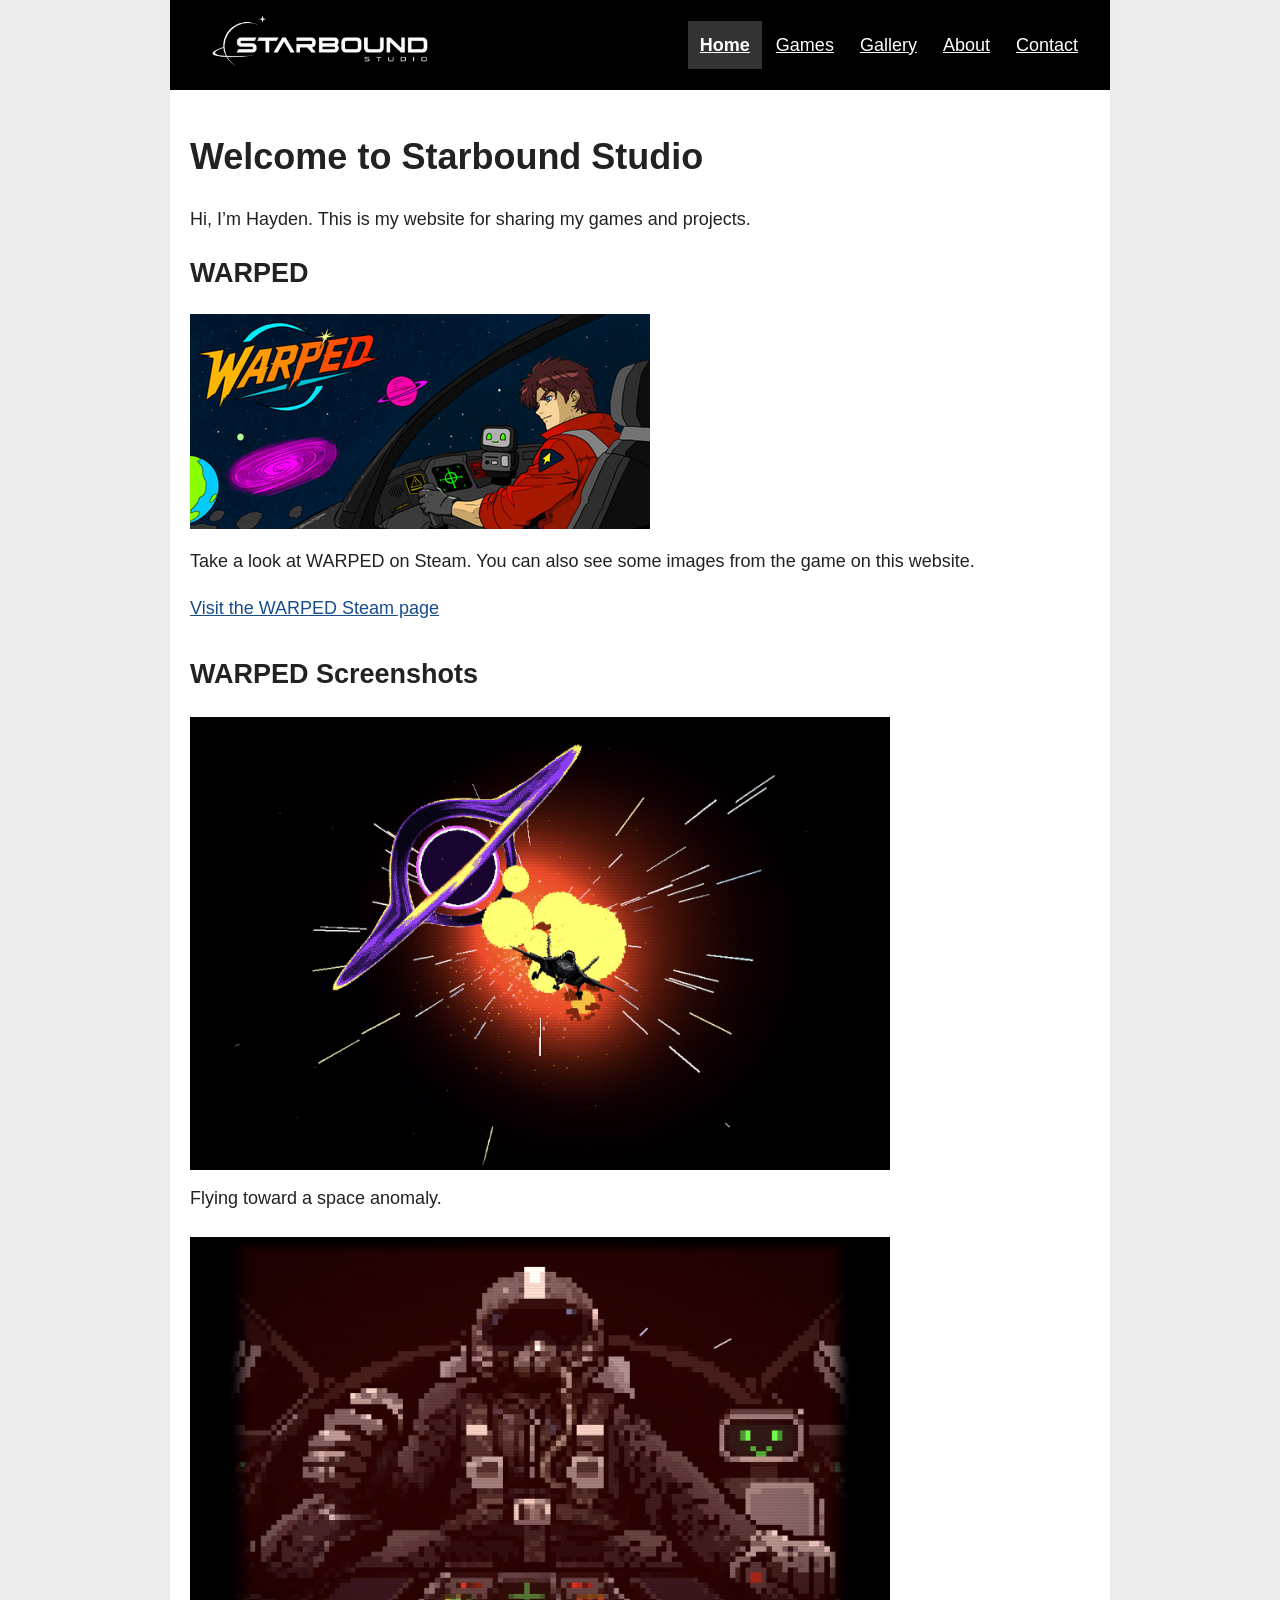
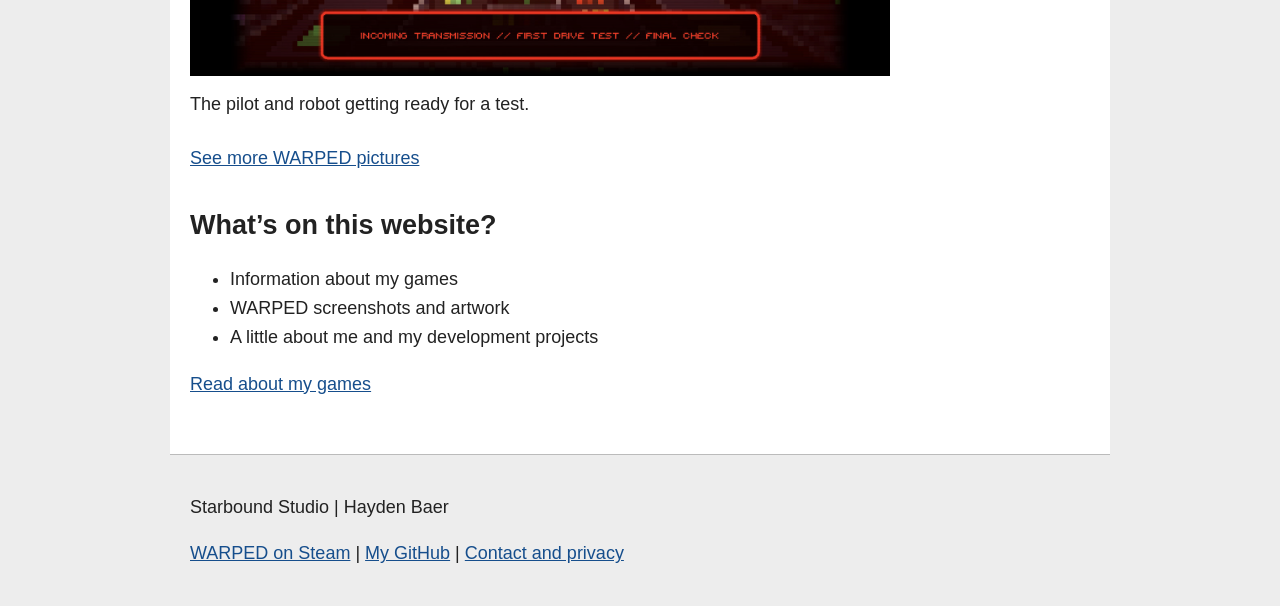
<file: index.html>
<!DOCTYPE html>
<html lang="en">
<head>
  <meta charset="UTF-8">
  <meta name="viewport" content="width=device-width, initial-scale=1.0">
  <meta name="description" content="Starbound Studio is Hayden Baer’s indie game development website.">
  <title>Home - Starbound Studio</title>
  <link rel="stylesheet" href="styles.css">
  <script src="script.js" defer></script>
</head>
<body>
  <a class="skip-link" href="#main">Skip to content</a>
  <header>
    <a class="site-name" href="index.html"><img class="logo" src="assets/starbound-studio-logo.png" alt="Starbound Studio home" width="1699" height="955"></a>
    <nav aria-label="Main navigation">
      <a href="index.html" aria-current="page">Home</a>
      <a href="games.html">Games</a>
      <a href="gallery.html">Gallery</a>
      <a href="about.html">About</a>
      <a href="contact.html">Contact</a>
    </nav>
  </header>
  <main id="main" tabindex="-1">
    <h1>Welcome to Starbound Studio</h1>
    <p>Hi, I’m Hayden. This is my website for sharing my games and projects.</p>
    <section>
      <h2>WARPED</h2>
      <img class="game-banner" src="assets/warped-header.png" alt="WARPED artwork showing a pilot and robot in a spacecraft" width="460" height="215">
      <p>Take a look at WARPED on Steam. You can also see some images from the game on this website.</p>
      <p><a href="https://store.steampowered.com/app/4841370/WARPED/">Visit the WARPED Steam page</a></p>
    </section>
    <section>
      <h2>WARPED Screenshots</h2>
      <figure>
        <img src="assets/warped-space.png" alt="A spacecraft approaching a purple space anomaly" width="1699" height="1080" loading="lazy">
        <figcaption>Flying toward a space anomaly.</figcaption>
      </figure>
      <figure>
        <img src="assets/warped-pilot.png" alt="A pilot and robot preparing for a drive test in their cockpit" width="1699" height="1080" loading="lazy">
        <figcaption>The pilot and robot getting ready for a test.</figcaption>
      </figure>
      <p><a href="gallery.html">See more WARPED pictures</a></p>
    </section>
    <section>
      <h2>What’s on this website?</h2>
      <ul>
        <li>Information about my games</li>
        <li>WARPED screenshots and artwork</li>
        <li>A little about me and my development projects</li>
      </ul>
      <p><a href="games.html">Read about my games</a></p>
    </section>
  </main>
  <footer>
    <p>Starbound Studio | Hayden Baer</p>
    <p><a href="https://store.steampowered.com/app/4841370/WARPED/">WARPED on Steam</a> |
      <a href="https://github.com/haydenbaer">My GitHub</a> |
      <a href="contact.html">Contact and privacy</a></p>
  </footer>
</body>
</html>
</file>
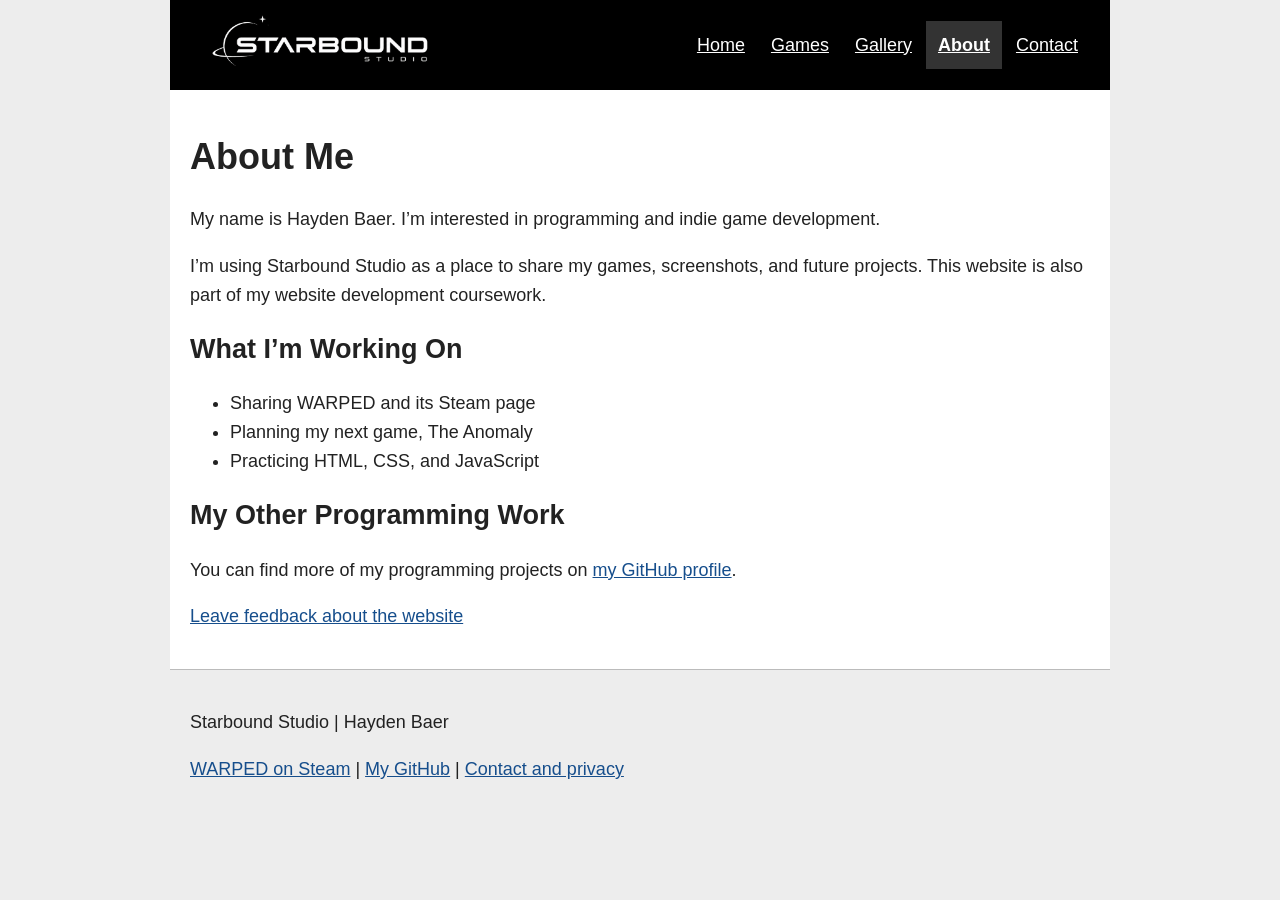
<file: about.html>
<!DOCTYPE html>
<html lang="en">
<head>
  <meta charset="UTF-8">
  <meta name="viewport" content="width=device-width, initial-scale=1.0">
  <meta name="description" content="About Hayden Baer and Starbound Studio.">
  <title>About - Starbound Studio</title>
  <link rel="stylesheet" href="styles.css">
  <script src="script.js" defer></script>
</head>
<body>
  <a class="skip-link" href="#main">Skip to content</a>
  <header>
    <a class="site-name" href="index.html"><img class="logo" src="assets/starbound-studio-logo.png" alt="Starbound Studio home" width="1699" height="955"></a>
    <nav aria-label="Main navigation">
      <a href="index.html">Home</a>
      <a href="games.html">Games</a>
      <a href="gallery.html">Gallery</a>
      <a href="about.html" aria-current="page">About</a>
      <a href="contact.html">Contact</a>
    </nav>
  </header>
  <main id="main" tabindex="-1">
    <h1>About Me</h1>
    <p>My name is Hayden Baer. I’m interested in programming and indie game development.</p>
    <p>I’m using Starbound Studio as a place to share my games, screenshots, and future projects. This website is also part of my website development coursework.</p>
    <h2>What I’m Working On</h2>
    <ul>
      <li>Sharing WARPED and its Steam page</li>
      <li>Planning my next game, The Anomaly</li>
      <li>Practicing HTML, CSS, and JavaScript</li>
    </ul>
    <h2>My Other Programming Work</h2>
    <p>You can find more of my programming projects on <a href="https://github.com/haydenbaer">my GitHub profile</a>.</p>
    <p><a href="contact.html">Leave feedback about the website</a></p>
  </main>
  <footer>
    <p>Starbound Studio | Hayden Baer</p>
    <p><a href="https://store.steampowered.com/app/4841370/WARPED/">WARPED on Steam</a> |
      <a href="https://github.com/haydenbaer">My GitHub</a> |
      <a href="contact.html">Contact and privacy</a></p>
  </footer>
</body>
</html>
</file>
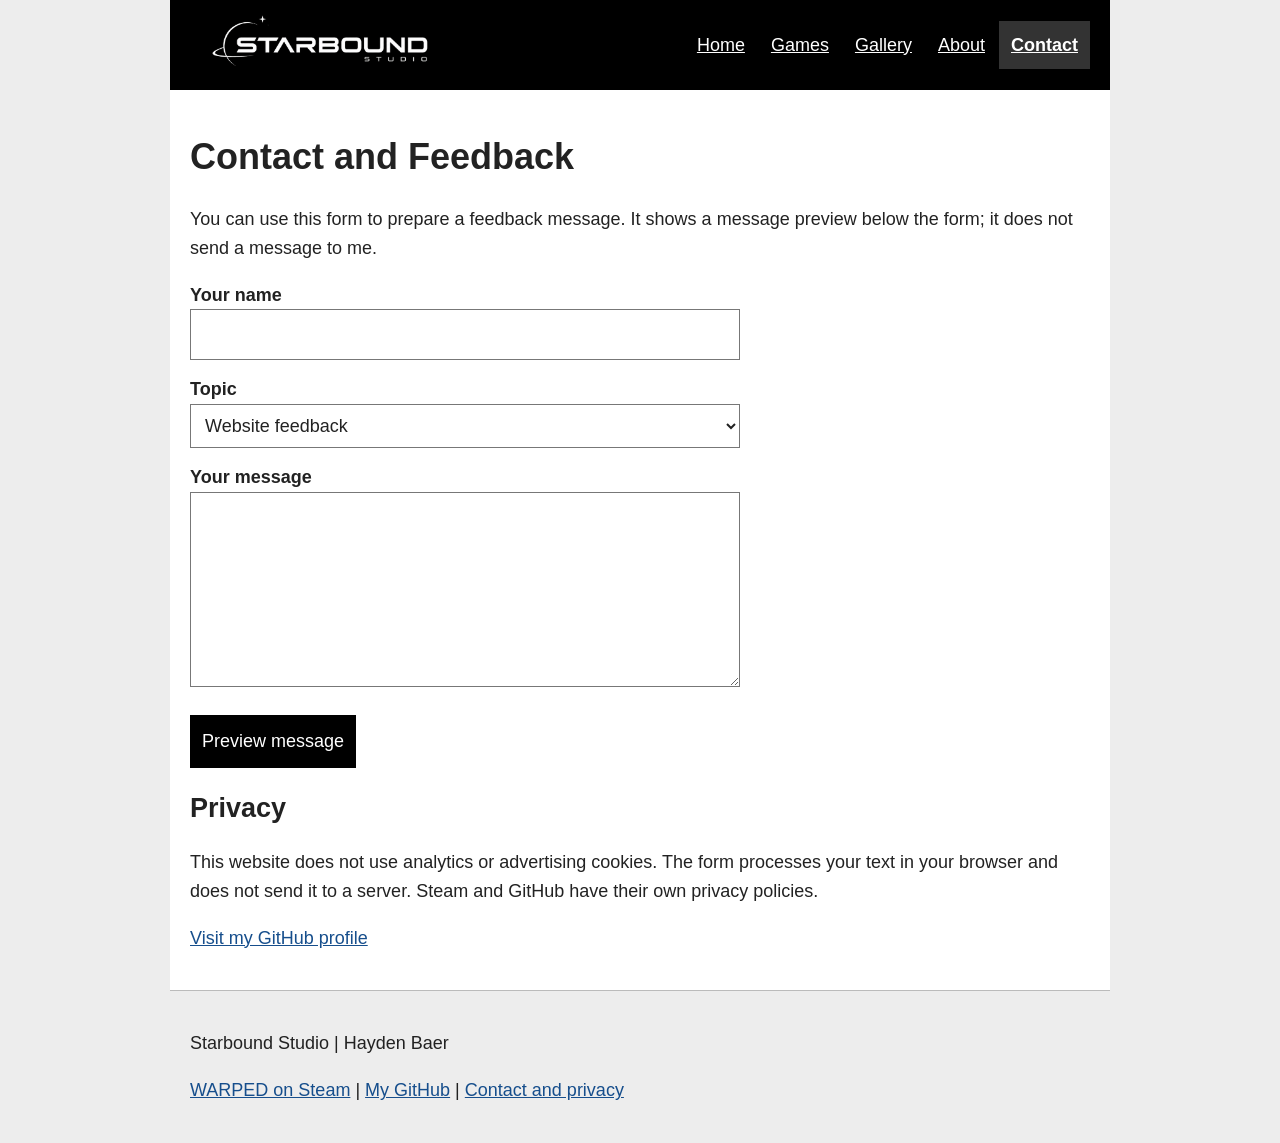
<file: contact.html>
<!DOCTYPE html>
<html lang="en">
<head>
  <meta charset="UTF-8">
  <meta name="viewport" content="width=device-width, initial-scale=1.0">
  <meta name="description" content="Prepare feedback for Starbound Studio and review the website privacy information.">
  <title>Contact - Starbound Studio</title>
  <link rel="stylesheet" href="styles.css">
  <script src="script.js" defer></script>
</head>
<body>
  <a class="skip-link" href="#main">Skip to content</a>
  <header>
    <a class="site-name" href="index.html"><img class="logo" src="assets/starbound-studio-logo.png" alt="Starbound Studio home" width="1699" height="955"></a>
    <nav aria-label="Main navigation">
      <a href="index.html">Home</a>
      <a href="games.html">Games</a>
      <a href="gallery.html">Gallery</a>
      <a href="about.html">About</a>
      <a href="contact.html" aria-current="page">Contact</a>
    </nav>
  </header>
  <main id="main" tabindex="-1">
    <h1>Contact and Feedback</h1>
    <p>You can use this form to prepare a feedback message. It shows a message preview below the form; it does not send a message to me.</p>
    <form id="feedback-form" novalidate>
      <label for="name">Your name</label>
      <input id="name" name="name" type="text" autocomplete="name" maxlength="80" required aria-describedby="name-error">
      <span id="name-error" class="error"></span>
      <label for="topic">Topic</label>
      <select id="topic" name="topic">
        <option>Website feedback</option><option>WARPED</option><option>The Anomaly</option>
      </select>
      <label for="message">Your message</label>
      <textarea id="message" name="message" rows="6" maxlength="3000" required aria-describedby="message-error"></textarea>
      <span id="message-error" class="error"></span>
      <button type="submit">Preview message</button>
      <p id="form-status" role="status"></p>
      <pre id="message-preview"></pre>
      <noscript><p>This form needs JavaScript to show the preview.</p></noscript>
    </form>
    <h2>Privacy</h2>
    <p>This website does not use analytics or advertising cookies. The form processes your text in your browser and does not send it to a server. Steam and GitHub have their own privacy policies.</p>
    <p><a href="https://github.com/haydenbaer">Visit my GitHub profile</a></p>
  </main>
  <footer>
    <p>Starbound Studio | Hayden Baer</p>
    <p><a href="https://store.steampowered.com/app/4841370/WARPED/">WARPED on Steam</a> |
      <a href="https://github.com/haydenbaer">My GitHub</a> |
      <a href="contact.html">Contact and privacy</a></p>
  </footer>
</body>
</html>
</file>
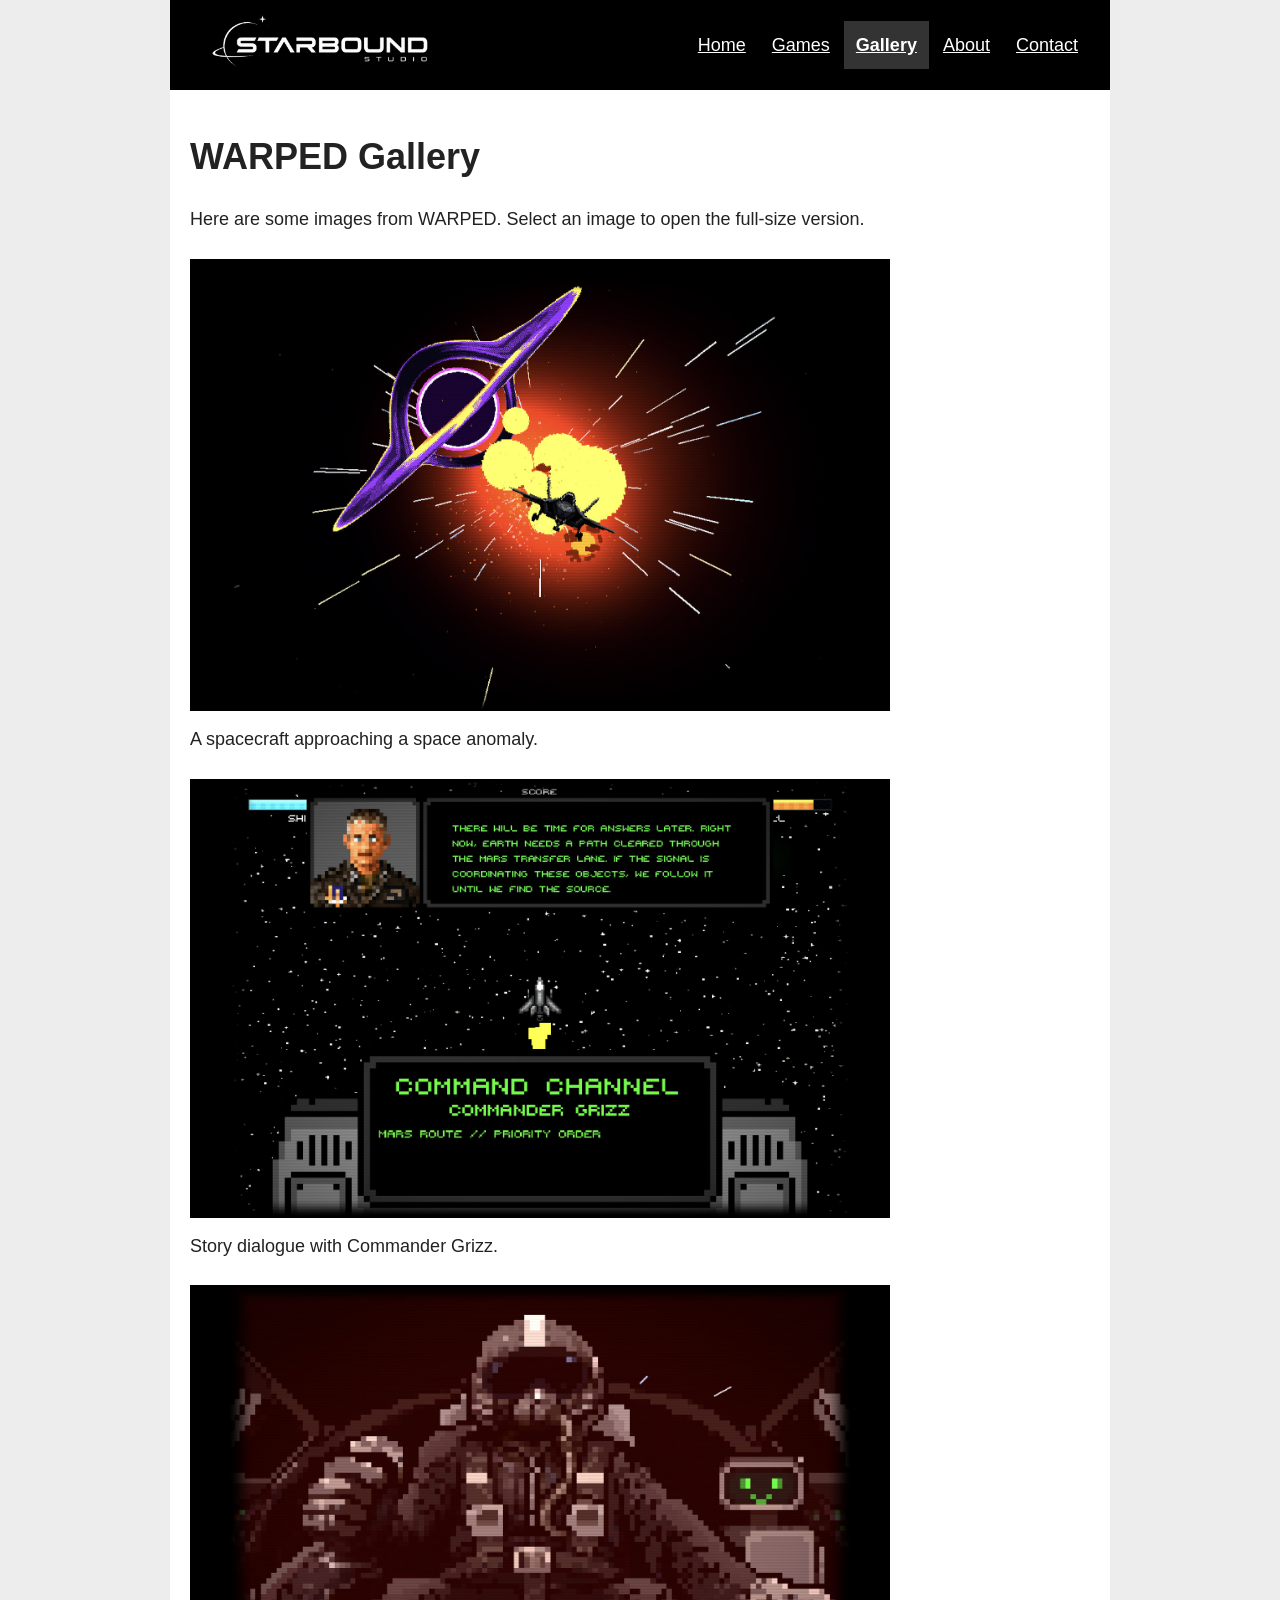
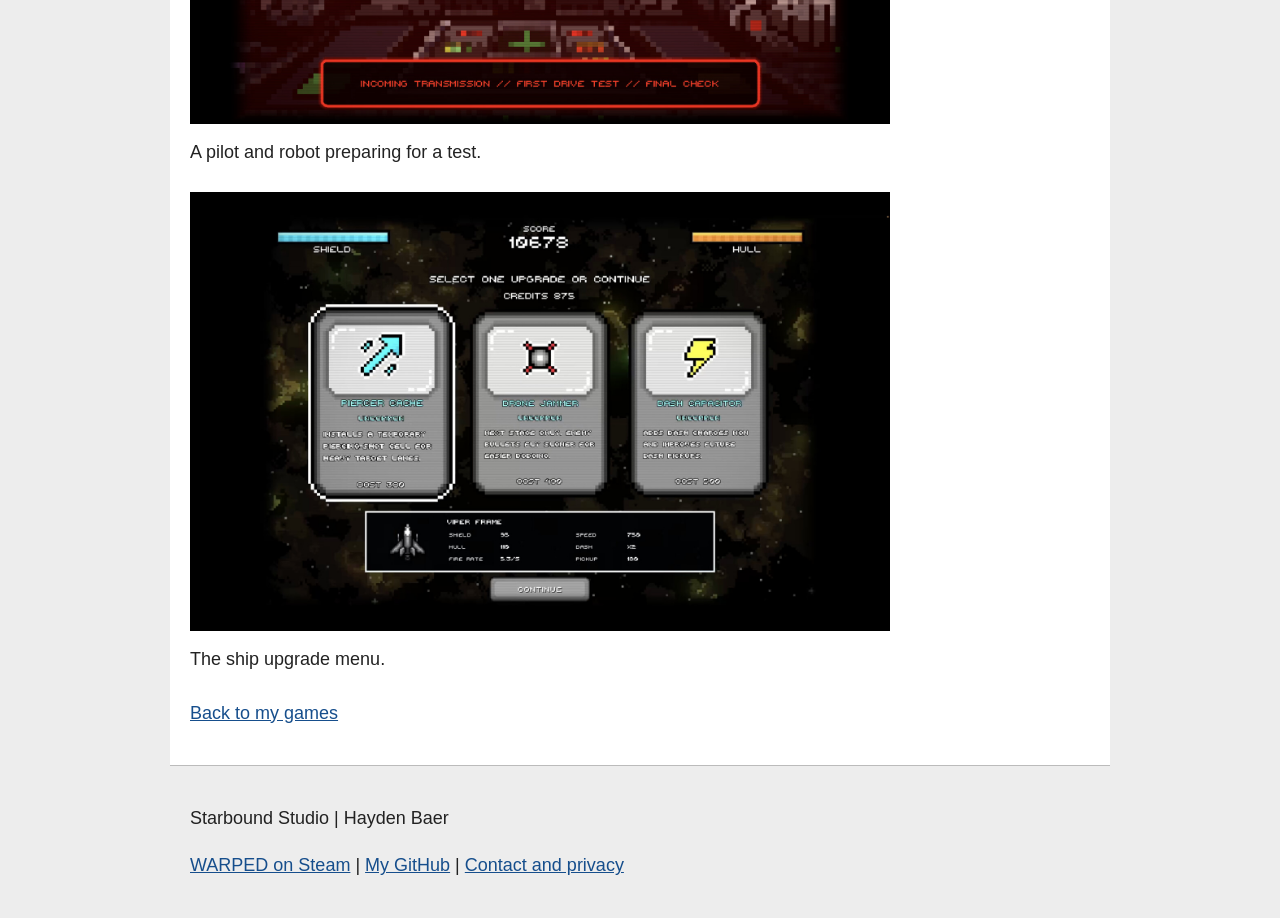
<file: gallery.html>
<!DOCTYPE html>
<html lang="en">
<head>
  <meta charset="UTF-8">
  <meta name="viewport" content="width=device-width, initial-scale=1.0">
  <meta name="description" content="View WARPED artwork and screenshots supplied by the developer.">
  <title>Gallery - Starbound Studio</title>
  <link rel="stylesheet" href="styles.css">
  <script src="script.js" defer></script>
</head>
<body>
  <a class="skip-link" href="#main">Skip to content</a>
  <header>
    <a class="site-name" href="index.html"><img class="logo" src="assets/starbound-studio-logo.png" alt="Starbound Studio home" width="1699" height="955"></a>
    <nav aria-label="Main navigation">
      <a href="index.html">Home</a>
      <a href="games.html">Games</a>
      <a href="gallery.html" aria-current="page">Gallery</a>
      <a href="about.html">About</a>
      <a href="contact.html">Contact</a>
    </nav>
  </header>
  <main id="main" tabindex="-1">
    <h1>WARPED Gallery</h1>
    <p>Here are some images from WARPED. Select an image to open the full-size version.</p>
    <figure>
      <a href="assets/warped-space.png"><img src="assets/warped-space.png" alt="Spacecraft flying toward a purple ring surrounded by bright explosions" width="1699" height="1080"></a>
      <figcaption>A spacecraft approaching a space anomaly.</figcaption>
    </figure>
    <figure>
      <a href="assets/warped-dialogue.png"><img src="assets/warped-dialogue.png" alt="Commander Grizz giving an order about the Mars transfer lane" width="1699" height="1080"></a>
      <figcaption>Story dialogue with Commander Grizz.</figcaption>
    </figure>
    <figure>
      <a href="assets/warped-pilot.png"><img src="assets/warped-pilot.png" alt="A pilot and a robot inside a cockpit before a first drive test" width="1699" height="1080"></a>
      <figcaption>A pilot and robot preparing for a test.</figcaption>
    </figure>
    <figure>
      <a href="assets/warped-upgrades.png"><img src="assets/warped-upgrades.png" alt="WARPED upgrade menu offering Piercer Cache, Drone Jammer, and Dash Capacitor" width="1699" height="1080"></a>
      <figcaption>The ship upgrade menu.</figcaption>
    </figure>
    <p><a href="games.html">Back to my games</a></p>
  </main>
  <footer>
    <p>Starbound Studio | Hayden Baer</p>
    <p><a href="https://store.steampowered.com/app/4841370/WARPED/">WARPED on Steam</a> |
      <a href="https://github.com/haydenbaer">My GitHub</a> |
      <a href="contact.html">Contact and privacy</a></p>
  </footer>
</body>
</html>
</file>
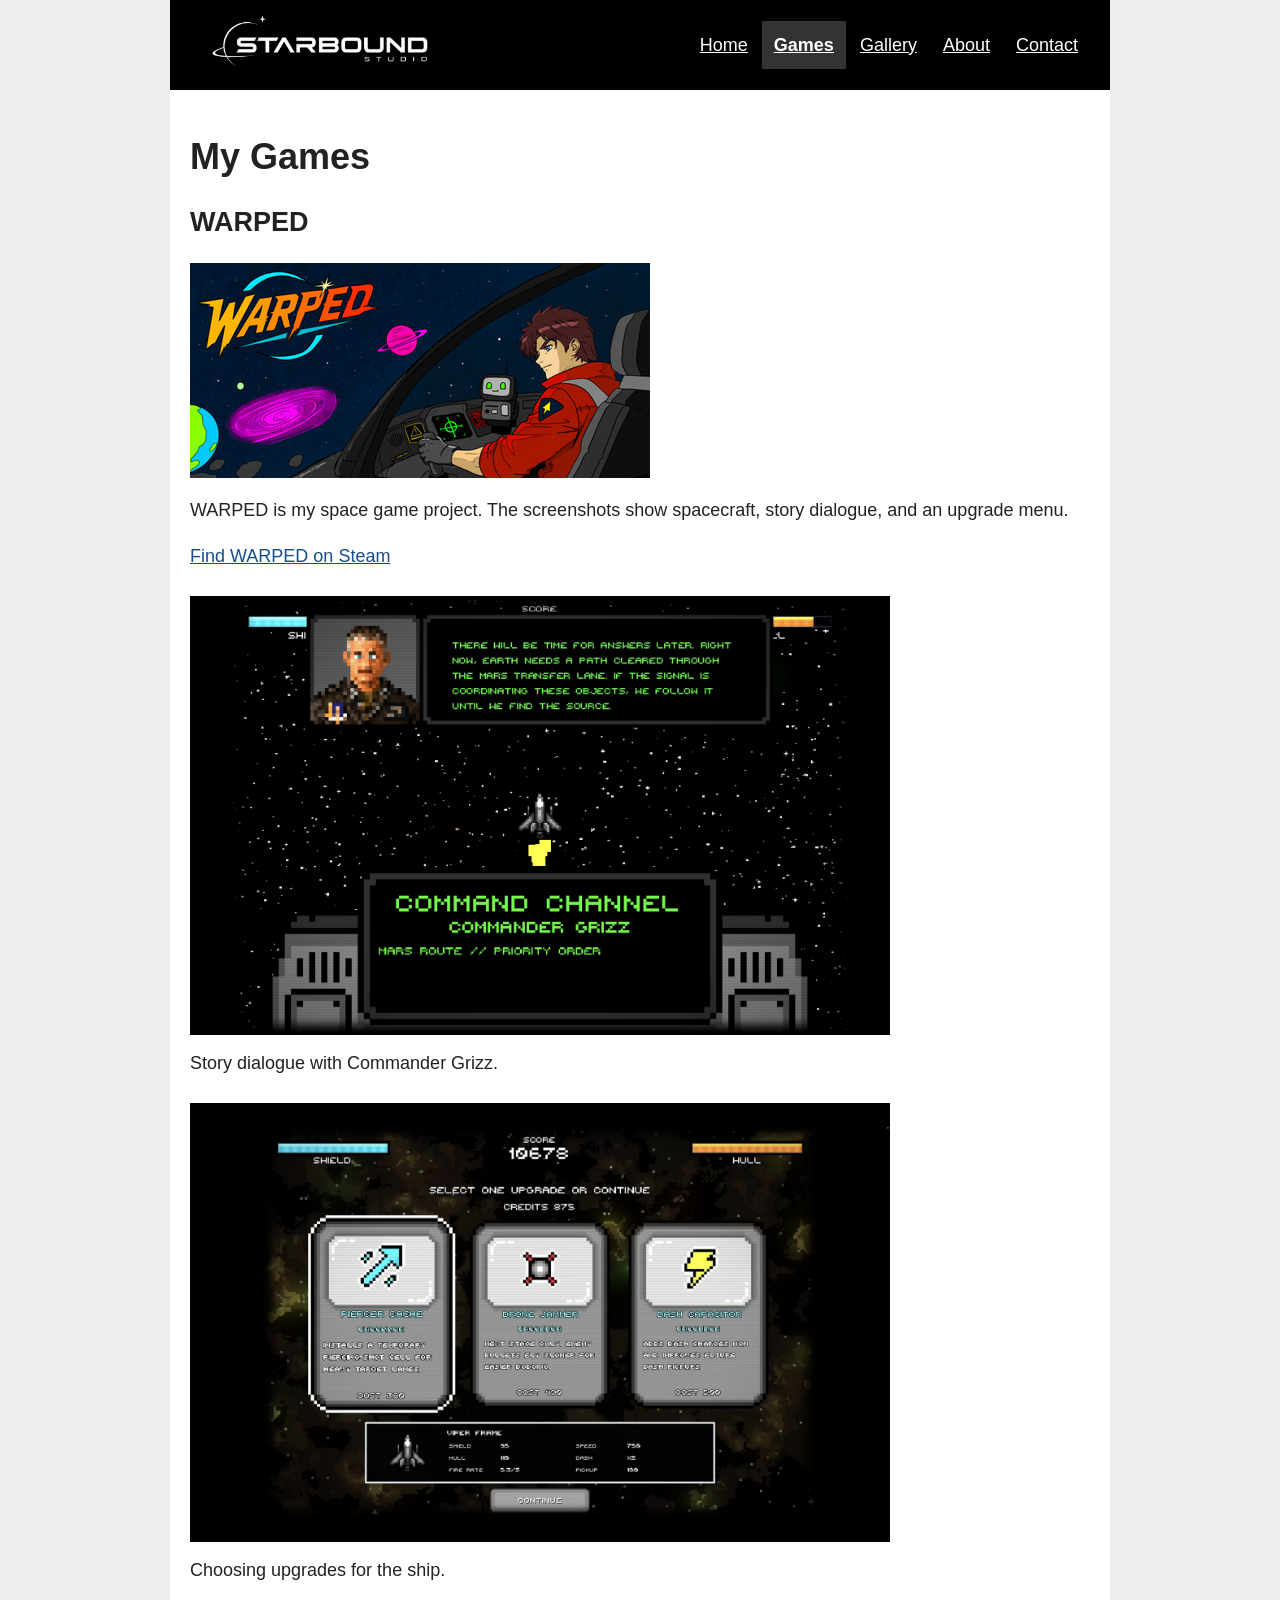
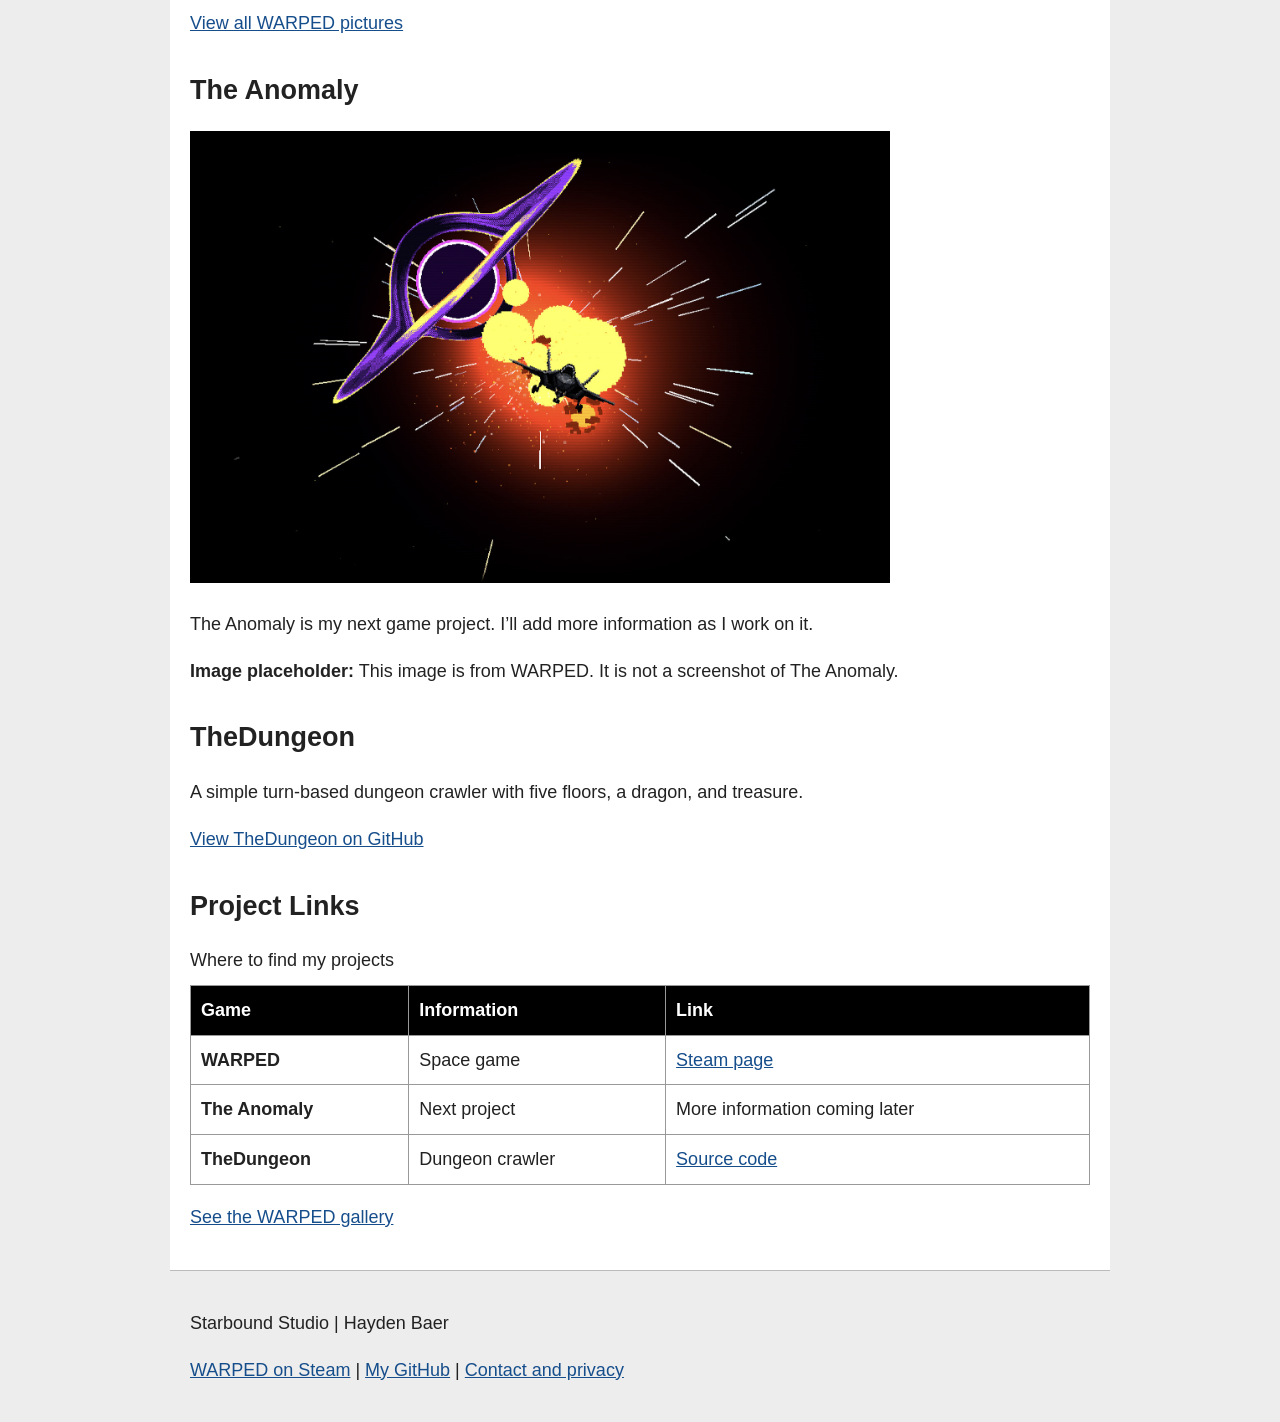
<file: games.html>
<!DOCTYPE html>
<html lang="en">
<head>
  <meta charset="UTF-8">
  <meta name="viewport" content="width=device-width, initial-scale=1.0">
  <meta name="description" content="Read about WARPED, The Anomaly, and TheDungeon.">
  <title>Games - Starbound Studio</title>
  <link rel="stylesheet" href="styles.css">
  <script src="script.js" defer></script>
</head>
<body>
  <a class="skip-link" href="#main">Skip to content</a>
  <header>
    <a class="site-name" href="index.html"><img class="logo" src="assets/starbound-studio-logo.png" alt="Starbound Studio home" width="1699" height="955"></a>
    <nav aria-label="Main navigation">
      <a href="index.html">Home</a>
      <a href="games.html" aria-current="page">Games</a>
      <a href="gallery.html">Gallery</a>
      <a href="about.html">About</a>
      <a href="contact.html">Contact</a>
    </nav>
  </header>
  <main id="main" tabindex="-1">
    <h1>My Games</h1>
    <section>
      <h2>WARPED</h2>
      <img class="game-banner" src="assets/warped-header.png" alt="WARPED title artwork with a pilot, robot, and colorful planets" width="460" height="215">
      <p>WARPED is my space game project. The screenshots show spacecraft, story dialogue, and an upgrade menu.</p>
      <p><a href="https://store.steampowered.com/app/4841370/WARPED/">Find WARPED on Steam</a></p>
      <figure>
        <img src="assets/warped-dialogue.png" alt="Commander Grizz giving orders about the Mars transfer lane" width="1699" height="1080" loading="lazy">
        <figcaption>Story dialogue with Commander Grizz.</figcaption>
      </figure>
      <figure>
        <img src="assets/warped-upgrades.png" alt="WARPED ship upgrade menu with three upgrade choices" width="1699" height="1080" loading="lazy">
        <figcaption>Choosing upgrades for the ship.</figcaption>
      </figure>
      <p><a href="gallery.html">View all WARPED pictures</a></p>
    </section>
    <section>
      <h2>The Anomaly</h2>
      <img class="screenshot" src="assets/warped-space.png" alt="Temporary WARPED image showing a spacecraft near a bright space anomaly" width="1699" height="1080">
      <p>The Anomaly is my next game project. I’ll add more information as I work on it.</p>
      <p><strong>Image placeholder:</strong> This image is from WARPED. It is not a screenshot of The Anomaly.</p>
    </section>
    <section>
      <h2>TheDungeon</h2>
      <p>A simple turn-based dungeon crawler with five floors, a dragon, and treasure.</p>
      <p><a href="https://github.com/haydenbaer/TheDungeon">View TheDungeon on GitHub</a></p>
    </section>
    <h2>Project Links</h2>
    <div class="table-container">
      <table>
        <caption>Where to find my projects</caption>
        <thead><tr><th scope="col">Game</th><th scope="col">Information</th><th scope="col">Link</th></tr></thead>
        <tbody>
          <tr><th scope="row">WARPED</th><td>Space game</td><td><a href="https://store.steampowered.com/app/4841370/WARPED/">Steam page</a></td></tr>
          <tr><th scope="row">The Anomaly</th><td>Next project</td><td>More information coming later</td></tr>
          <tr><th scope="row">TheDungeon</th><td>Dungeon crawler</td><td><a href="https://github.com/haydenbaer/TheDungeon">Source code</a></td></tr>
        </tbody>
      </table>
    </div>
    <p><a href="gallery.html">See the WARPED gallery</a></p>
  </main>
  <footer>
    <p>Starbound Studio | Hayden Baer</p>
    <p><a href="https://store.steampowered.com/app/4841370/WARPED/">WARPED on Steam</a> |
      <a href="https://github.com/haydenbaer">My GitHub</a> |
      <a href="contact.html">Contact and privacy</a></p>
  </footer>
</body>
</html>
</file>
<file: styles.css>
/* Basic page layout shared by all five pages. */
body {
  margin: 0;
  background-color: #ededed;
  color: #222222;
  font-family: Arial, sans-serif;
  font-size: 18px;
  line-height: 1.6;
}
header, main, footer {
  max-width: 900px;
  margin: auto;
  padding: 20px;
}
header {
  display: flex;
  align-items: center;
  justify-content: space-between;
  flex-wrap: wrap;
  gap: 10px 20px;
  padding: 10px 20px;
  background-color: #000000;
  color: white;
}
.site-name {
  color: white;
  font-size: 28px;
  font-weight: bold;
  text-decoration: none;
}
.logo {
  display: block;
  width: 260px;
  height: 70px;
  object-fit: cover;
}
nav {
  display: flex;
  flex-wrap: wrap;
  gap: 2px;
}
nav a {
  display: inline-block;
  padding: 10px 12px;
  color: white;
}
nav a[aria-current="page"] {
  background-color: #333333;
  font-weight: bold;
}
main {
  background-color: white;
  min-height: 400px;
}
h1, h2 { line-height: 1.3; }
section { margin-bottom: 35px; }
a { color: #164e8c; }
a:hover { text-decoration-thickness: 3px; }
a:focus-visible, button:focus-visible, input:focus-visible,
select:focus-visible, textarea:focus-visible {
  outline: 3px solid #b14a00;
  outline-offset: 3px;
}
img {
  max-width: 100%;
  height: auto;
}
.game-banner {
  display: block;
  width: 460px;
}
.screenshot, figure { max-width: 700px; }
figure { margin: 25px 0; }
figcaption { margin-top: 5px; }
.table-container { overflow-x: auto; }
table {
  width: 100%;
  border-collapse: collapse;
}
caption {
  text-align: left;
  margin-bottom: 10px;
}
th, td {
  border: 1px solid #999999;
  padding: 10px;
  text-align: left;
}
thead { background-color: #000000; color: white; }
form { max-width: 550px; }
label {
  display: block;
  margin-top: 15px;
  font-weight: bold;
}
input, select, textarea {
  box-sizing: border-box;
  width: 100%;
  padding: 10px;
  border: 1px solid #777777;
  background-color: white;
  color: #222222;
  font: inherit;
}
button {
  margin-top: 20px;
  padding: 12px;
  border: none;
  background-color: #000000;
  color: white;
  font: inherit;
  cursor: pointer;
}
.error {
  display: block;
  color: #a01919;
}
footer { border-top: 1px solid #bbbbbb; }
.skip-link {
  position: absolute;
  top: -100px;
  padding: 10px;
  background-color: white;
}
.skip-link:focus { top: 0; }
/* Keep the navigation usable on smaller screens. */
@media (max-width: 600px) {
  header, main, footer { padding: 15px; }
  nav a { padding: 10px; }
  .site-name { font-size: 24px; }
}

/* Let long messages wrap inside the preview. */
pre { white-space: pre-wrap; overflow-wrap: anywhere; font: inherit; }
</file>
